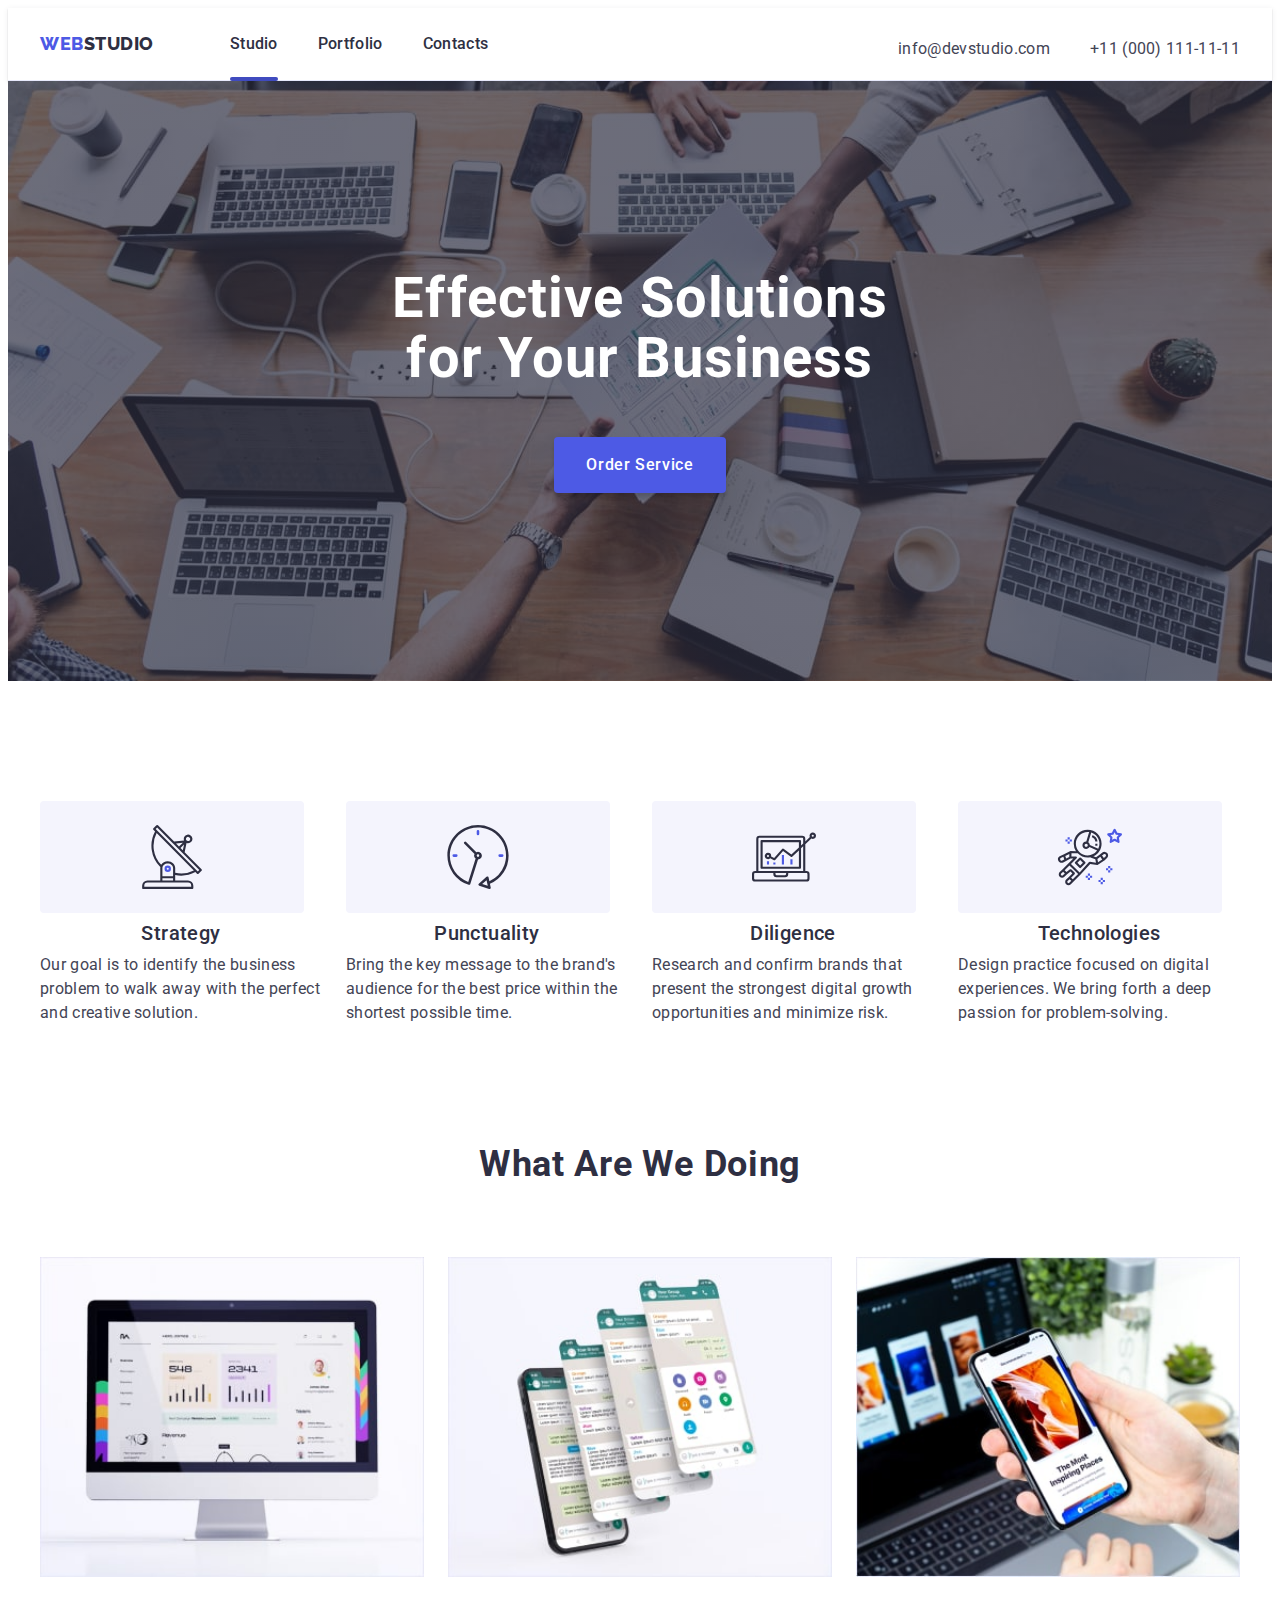
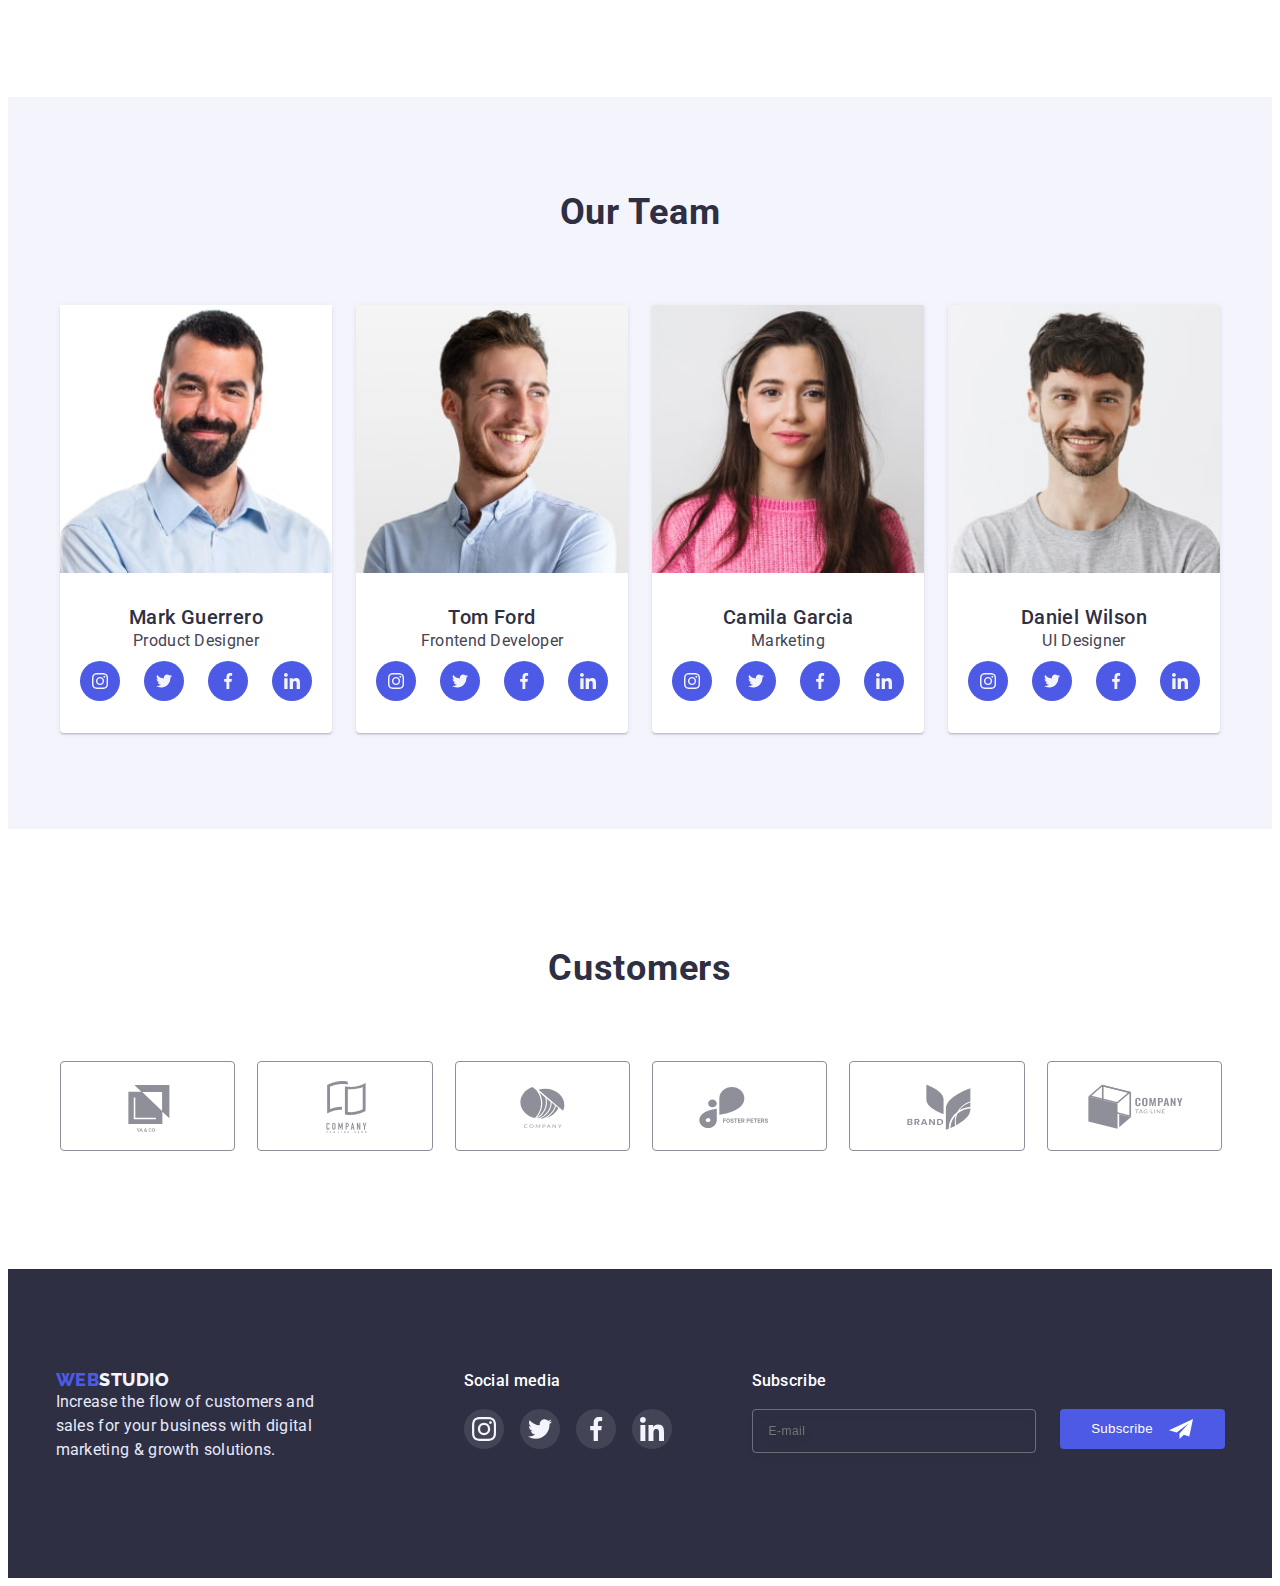
<file: index.html>
<!DOCTYPE html>
<html lang="en">
<head>
    <meta charset="UTF-8">
    <meta http-equiv="X-UA-Compatible" content="IE=edge">
    <meta name="viewport" content="width=device-width, initial-scale=1.0">
    <title>Webstudio</title>
    <link rel="preconnect" href="https://fonts.googleapis.com">
    <link rel="preconnect" href="https://fonts.gstatic.com" crossorigin>
    <link href="https://fonts.googleapis.com/css2?family=Raleway:wght@800&family=Roboto:wght@400;500;700;900&display=swap"
        rel="stylesheet">
        <link rel="stylesheet" href="https://cdnjs.cloudflare.com/ajax/libs/modern-normalize/1.1.0/modern-normalize.min.css"
            integrity="sha512-wpPYUAdjBVSE4KJnH1VR1HeZfpl1ub8YT/NKx4PuQ5NmX2tKuGu6U/JRp5y+Y8XG2tV+wKQpNHVUX03MfMFn9Q=="
            crossorigin="anonymous" referrerpolicy="no-referrer" />
        <link rel="stylesheet" href="./css/styles.css">
        <link rel="stylesheet" href="./css/mobile.css">
        <link rel="stylesheet" href="./css/tablet.css">
        <link rel="stylesheet" href="./css/desctop.css">
</head>
<body>
    <header class="header">
        <div class="container header-container">
        <nav class="header-navigation">
            <a href="index.html" class="header-logo link"><span class="accent">Web</span>Studio</a>
            <ul class="header-list list">
                <li class="header-item"><a href="index.html" class="header-link link current">Studio</a></li>
                <li class="header-item"><a href="portfolio.html" class="header-link link">Portfolio</a></li>
                <li class="header-item"><a href="" class="header-link link ">Contacts</a></li>
            </ul>
        </nav>
        <address>
            <ul class="header-address list">
                <li><a href="mailto:info@devstudio.com" class="header-mail link contact">info@devstudio.com</a></li>
                <li><a href="tel:+110001111111" class="header-tel link contact">+11 (000) 111-11-11</a></li>
            </ul>
        </address>
        <button class="header-menu-btn" type="button" data-menu-open>
            <svg class="header-menu-icon" width="32px" height="22px">
                <use href="./images/icons.svg#icon-hamburger">
                </use>
            </svg>
        </button>
        </div>
        <div class="mob-menu is-hidden" data-menu>
            <div class="container">
            <div>
            <button class="modal-close" type="button" data-menu-close>
                <svg class="modal-close-icon" width="8px" height="8px">
                    <use href="./images/icons.svg#icon-close-black-18dp-2-1-1">
                    </use>
                </svg>
            </button>
            <nav>
            <ul class="mob-menu-list list">
                <li class="mob-menu-item"><a href="index.html" class="mob-menu-link link">Studio</a></li>
                <li class="mob-menu-item"><a href="portfolio.html" class="mob-menu-link link">Portfolio</a></li>
                <li class="mob-menu-item"><a href="" class="mob-menu-link link ">Contacts</a></li>
            </ul>
            </nav>
            </div>
            <div>
            <address>
                <ul class="mob-menu-address list">
                    <li><a href="tel:+110001111111" class="mob-menu-tel link contact">+11 (000) 111-11-11</a></li>
                    <li><a href="mailto:info@devstudio.com" class="mob-menu-mail link contact">info@devstudio.com</a></li>
                </ul>
            </address>
            <ul class="mob-menu-social-list list">
                <li class="mob-menu-social-item"><a href="" class="mob-menu-social-link link">
                        <svg class="mob-menu-social-icon" width="24" height="24">
                            <use href="./images/icons.svg#icon-instagram-2"></use>
                        </svg>
                    </a></li>
                <li class="mob-menu-social-item"><a href="" class="mob-menu-social-link link">
                        <svg class="mob-menu-social-icon" width="24" height="24">
                            <use href="./images/icons.svg#icon-twitter-1"></use>
                        </svg>
                    </a></li>
                <li class="mob-menu-social-item"><a href="" class="mob-menu-social-link link">
                        <svg class="mob-menu-social-icon" width="24" height="24">
                            <use href="./images/icons.svg#icon-facebook-1"></use>
                        </svg>
                    </a></li>
                <li class="mob-menu-social-item"><a href="" class="mob-menu-social-link link">
                        <svg class="mob-menu-social-icon" width="24" height="24">
                            <use href="./images/icons.svg#icon-linkedin-1"></use>
                        </svg>
                    </a></li>
            </ul>
            </div>
            </div>
        </div>
    </header>
    <main>
        <section class="hero">
            <div class="container hero-container">
                <h1 class="hero-title">Effective Solutions
                    for Your Business</h1>
                    <button type="button" class="hero-btn" data-modal-open>Order Service</button>
            </div>
        </section>
        <section class="about section">
            <div class="container">
                <h2 class="about-title visually-hidden" >Strategy</h2>
                <ul class="about-list list">
                    <li class="about-item">
                        <div class="about-item-block">
                            <svg class="about-icon" widht="64px" height="64">
                                <use href="./images/icons.svg#icon-antenna"></use>
                            </svg>
                        </div>
                        <h3 class="about-subtitle">Strategy</h3>
                        <p class="about-text">Our goal is to identify the business
                            problem to walk away with the perfect and creative solution. </p>
                    </li>
                    <li class="about-item">
                        <div class="about-item-block">
                            <svg class="about-icon" widht="64px" height="64">
                                <use href="./images/icons.svg#icon-clock"></use>
                            </svg>
                        </div>
                        <h3 class="about-subtitle">Punctuality</h3>
                        <p class="about-text">Bring the key message to the brand's audience for the best price within the shortest possible time.</p>
                    </li>
                    <li class="about-item">
                        <div class="about-item-block">
                            <svg class="about-icon" widht="64px" height="64">
                                <use href="./images/icons.svg#icon-diagram"></use>
                            </svg>
                        </div>
                        <h3 class="about-subtitle">Diligence</h3>
                        <p class="about-text">Research and confirm brands that present the strongest digital growth opportunities and minimize risk.</p>
                    </li>
                    <li class="about-item">
                        <div class="about-item-block">
                            <svg class="about-icon" widht="64px" height="64">
                                <use href="./images/icons.svg#icon-astronaut"></use>
                            </svg>
                        </div>
                        <h3 class="about-subtitle">Technologies</h3>
                        <p class="about-text">Design practice focused on digital experiences. We bring forth a deep passion for problem-solving.</p>
                    </li>
                </ul>
            </div>
        </section>
        <section class="services section">
            <div class="container">
                <h2 class="services-title">What are we doing</h2>
                <ul class="services-list list">
                    <li class="services-item"><img 
                        srcset="./images/img1.jpg 1x,
                        ./images/img1-2x.jpg 2x"
                        src="./images/img1.jpg" alt="device" width="360" height="300"></li>
                    <li class="services-item"><img 
                        srcset="./images/img2.jpg 1x,
                        ./images/img2-2x.jpg 2x"
                        src="./images/img2.jpg" alt="device" width="360" height="300"></li>
                    <li class="services-item"><img 
                        srcset="./images/img3.jpg 1x,
                        ./images/img3-2x.jpg 2x"
                        src="./images/img3.jpg" alt="device" width="360" height="300"></li>
                </ul>
            </div>
        </section>
        <section class="team section">
            <div class="container container-mini">
                <h2 class="team-title">Our Team</h2>
                <ul class="team-list list">
                    <li class="team-item">
                        <img 
                        srcset="./images/img21.jpg 1x,
                        ./images/img21-2x.jpg 2x"
                        src="./images/img21.jpg" alt="people" width="264" height="260">
                        <div class="workers-content">
                            <h3 class="team-subtitle">Mark Guerrero</h3>
                            <p class="team-text">Product Designer</p>
                            <ul class="team-soc-list list">
                                <li class="team-soc-item">
                                <a href="" class="team-soc-link link">
                                <svg class="team-soc-icon" width="16" height="16">
                                    <use href="./images/icons.svg#icon-instagram-2"></use>
                                </svg>
                                </a>
                                </li>
                                <li class="team-soc-item">
                                    <a href="" class="team-soc-link link">
                                        <svg class="team-soc-icon" width="16" height="16">
                                            <use href="./images/icons.svg#icon-twitter-1"></use>
                                        </svg>
                                    </a>
                                </li>
                                <li class="team-soc-item">
                                    <a href="" class="team-soc-link link">
                                        <svg class="team-soc-icon" width="16" height="16">
                                            <use href="./images/icons.svg#icon-facebook-1"></use>
                                        </svg>
                                    </a></li>
                                <li class="team-soc-item">
                                    <a href="" class="team-soc-link link">
                                        <svg class="team-soc-icon" width="16" height="16">
                                            <use href="./images/icons.svg#icon-linkedin-1"></use>
                                        </svg>
                                    </a></li>
                            </ul>
                        </div>
                    </li>
                    <li class="team-item">
                        <img 
                        srcset="./images/img22.jpg 1x,
                        ./images/img22-2x.jpg 2x"
                        src="./images/img22.jpg" alt="people" width="264" height="260">
                       <div class="workers-content">
                            <h3 class="team-subtitle">Tom Ford</h3>
                            <p class="team-text">Frontend Developer</p>
                            <ul class="team-soc-list list">
                                <li class="team-soc-item">
                                    <a href="" class="team-soc-link link">
                                        <svg class="team-soc-icon" width="16" height="16">
                                            <use href="./images/icons.svg#icon-instagram-2"></use>
                                        </svg>
                                    </a>
                                </li>
                                <li class="team-soc-item">
                                    <a href="" class="team-soc-link link">
                                        <svg class="team-soc-icon" width="16" height="16">
                                            <use href="./images/icons.svg#icon-twitter-1"></use>
                                        </svg>
                                    </a>
                                </li>
                                <li class="team-soc-item">
                                    <a href="" class="team-soc-link link">
                                        <svg class="team-soc-icon" width="16" height="16">
                                            <use href="./images/icons.svg#icon-facebook-1"></use>
                                        </svg>
                                    </a>
                                </li>
                                <li class="team-soc-item">
                                    <a href="" class="team-soc-link link">
                                        <svg class="team-soc-icon" width="16" height="16">
                                            <use href="./images/icons.svg#icon-linkedin-1"></use>
                                        </svg>
                                    </a>
                                </li>
                            </ul>
                       </div>
                    </li>
                    <li class="team-item">
                        <img 
                        srcset="./images/img23.jpg 1x,
                        ./images/img23-2x.jpg 2x"
                        src="./images/img23.jpg" alt="people" width="264" height="260">
                    <div class="workers-content">
                        <h3 class="team-subtitle">Camila Garcia</h3>
                        <p class="team-text">Marketing</p>
                        <ul class="team-soc-list list">
                            <li class="team-soc-item">
                                <a href="" class="team-soc-link link">
                                    <svg class="team-soc-icon" width="16" height="16">
                                        <use href="./images/icons.svg#icon-instagram-2"></use>
                                    </svg>
                                </a>
                            </li>
                            <li class="team-soc-item">
                                <a href="" class="team-soc-link link">
                                    <svg class="team-soc-icon" width="16" height="16">
                                        <use href="./images/icons.svg#icon-twitter-1"></use>
                                    </svg>
                                </a>
                            </li>
                            <li class="team-soc-item">
                                <a href="" class="team-soc-link link">
                                    <svg class="team-soc-icon" width="16" height="16">
                                        <use href="./images/icons.svg#icon-facebook-1"></use>
                                    </svg>
                                </a>
                            </li>
                            <li class="team-soc-item">
                                <a href="" class="team-soc-link link">
                                    <svg class="team-soc-icon" width="16" height="16">
                                        <use href="./images/icons.svg#icon-linkedin-1"></use>
                                    </svg>
                                </a>
                            </li>
                        </ul>
                    </div>
                    </li>
                    <li class="team-item">
                        <img 
                        srcset="./images/img24.jpg 1x,
                        ./images/img24-2x.jpg 2x"
                        src="./images/img24.jpg" alt="people" width="264" height="260">
                    <div class="workers-content">
                        <h3 class="team-subtitle">Daniel Wilson</h3>
                        <p class="team-text">UI Designer</p>
                        <ul class="team-soc-list list">
                            <li class="team-soc-item">
                                <a href="" class="team-soc-link link">
                                    <svg class="team-soc-icon" width="16" height="16">
                                        <use href="./images/icons.svg#icon-instagram-2"></use>
                                    </svg>
                                </a>
                            </li>
                            <li class="team-soc-item">
                                <a href="" class="team-soc-link link">
                                    <svg class="team-soc-icon" width="16" height="16">
                                        <use href="./images/icons.svg#icon-twitter-1"></use>
                                    </svg>
                                </a>
                            </li>
                            <li class="team-soc-item">
                                <a href="" class="team-soc-link link">
                                    <svg class="team-soc-icon" width="16" height="16">
                                        <use href="./images/icons.svg#icon-facebook-1"></use>
                                    </svg>
                                </a>
                            </li>
                            <li class="team-soc-item">
                                <a href="" class="team-soc-link link">
                                    <svg class="team-soc-icon" width="16" height="16">
                                        <use href="./images/icons.svg#icon-linkedin-1"></use>
                                    </svg>
                                </a>
                            </li>
                        </ul>
                    </div>
                    </li>
                </ul>
            </div>
        </section>
        <section class="customers section">
            <div class="container customers-container-mini">
            <h2 class="customers-title">Customers</h2>
            <ul class="customers-list list">
                <li class="customers-item"><a href="" class="customers-link link">
                    <svg class="customers-icon" width="104px" height="56px">
                        <use href="./images/icons.svg#icon-Logo-first"></use>
                    </svg>
                </a></li>
                <li class="customers-item"><a href="" class="customers-link link">
                    <svg class="customers-icon" width="104px" height="56px">
                        <use href="./images/icons.svg#icon-Logo-second"></use>
                    </svg>
                </a></li>
                <li class="customers-item"><a href="" class="customers-link link">
                    <svg class="customers-icon" width="104px" height="56px">
                        <use href="./images/icons.svg#icon-Logo-third"></use>
                    </svg>
                </a></li>
                <li class="customers-item"><a href="" class="customers-link link">
                    <svg class="customers-icon" width="104px" height="56px">
                        <use href="./images/icons.svg#icon-Logo-forth"></use>
                    </svg>
                </a></li>
                <li class="customers-item"><a href="" class="customers-link link">
                    <svg class="customers-icon" width="104px" height="56px">
                        <use href="./images/icons.svg#icon-Logo-fifth"></use>
                    </svg>
                </a></li>
                <li class="customers-item"><a href="" class="customers-link link">
                    <svg class="customers-icon" width="104px" height="56px">
                        <use href="./images/icons.svg#icon-Logo-sixth"></use>
                    </svg>
                </a></li>
            </ul>
            </div>

        </section>
    </main>
    <footer class="footer">
        <div class="footer-container container">
            <div class="footer-tablet">
            <div class="footer-info">
            <a href="index.html" class="footer-logo link"><span class="accent">Web</span>Studio</a>
            <p class="footer-text text">Increase the flow of customers and sales for your business with digital marketing & growth
                solutions.</p>
            </div>
            <div class="footer-social">
         <p class="footer-text footer-social-text">Social media</p>
         <ul class="footer-social-list list">
            <li class="footer-social-item"><a href="" class="footer-social-link link">
                <svg class="footer-social-icon" width="24" height="24">
                    <use href="./images/icons.svg#icon-instagram-2"></use>
                </svg>
            </a></li>
            <li class="footer-social-item"><a href="" class="footer-social-link link">
                <svg class="footer-social-icon" width="24" height="24">
                    <use href="./images/icons.svg#icon-twitter-1"></use>
                </svg>
            </a></li>
            <li class="footer-social-item"><a href="" class="footer-social-link link">
                <svg class="footer-social-icon" width="24" height="24">
                    <use href="./images/icons.svg#icon-facebook-1"></use>
                </svg>
            </a></li>
            <li class="footer-social-item"><a href="" class="footer-social-link link">
                <svg class="footer-social-icon" width="24" height="24">
                    <use href="./images/icons.svg#icon-linkedin-1"></use>
                </svg>
            </a></li>
         </ul>
            </div>
            </div>
            <div class="footer-subscribe">
                <p class="footer-text footer-subsribe-text">Subscribe</p>
                <form class="subscribe-form">
                    <label for="subsribe-E-mail"></label>
                    <input type="text" class="subsribe-input" name="subsribe-E-mail" placeholder="E-mail">
                    <button type="submit" class="btn subscribe-btn">Subscribe
                        <svg class="subscribe-icon" width="24" height="24">
                            <use href="./images/icons.svg#icon-plane">
                            </use>
                        </svg>
                    </button>
                </form>
            </div>
        </div>
    </footer>
    <div class="backdrop is-hidden" data-modal>
        <div class="modal">
            <button class="modal-close" data-modal-close type="button">
                <svg class="modal-close-icon" width="8px" height="8px">
                    <use href="./images/icons.svg#icon-close-black-18dp-2-1-1">
                    </use>
                </svg>
            </button>
            <p class="modal-title">Leave your contacts and we will call you back</p>
            <form class="modal-form">
                    <div class="modal-field">
                        <label for="user-name" class="modal-input-text">Name</label>
                        <div class="input-wrap">
                            <input 
                            class="modal-input" 
                            name="user-name" 
                            id="user-name"
                            type="text" 
                            required
                            />
                            <svg class="modal-input-icon" width="18" height="18">
                                <use href="./images/icons.svg#icon-person-black-18dp-1-1">
                                </use>
                            </svg>
                        </div>
                    </div>
               
                <div class="modal-field">
                    <label for="user-phone" class="modal-input-text">Phone</label>
                    <div class="input-wrap">
                        <input type="tel" class="modal-input" name="user-phone" id="user-phone" required/>
                         <svg class="modal-input-icon" width="18" height="24">
                            <use href="./images/icons.svg#icon-phone-black-18dp-1-1"></use>
                         </svg>
                    </div>
                </div>
                <div class="modal-field">
                    <label for="user-email" class="modal-input-text">Email</label>
                        <div class="input-wrap">
                            <input type="email" class="modal-input" name="user-email" id="user-email" required/></label>
                            <svg class="modal-input-icon" width="18" height="24">
                                <use href="./images/icons.svg#icon-email-black-18dp-1-1"></use>
                            </svg>
                        </div>
                </div>
                <div class="modal-field">
                    <label for="user-comment" class="modal-input-text">Comment</label>
                    <textarea name="user-comment" id="user-comment" class="modal-comment" placeholder="Text input"></textarea>
                </div>
                <div class="modal-field">
                    <input class="modal-check visually-hidden" id="policy" type="checkbox" name="policy" value="true" required>
                    <label for="policy" class="check-text">
                        <span>
                          <svg class="check-icon" width="10" height="8">
                            <use href="./images/icons.svg#icon-Vector"></use>
                          </svg>  
                        </span>
                        I accept the terms and conditions of the&nbsp;<a href="" class="check-link link">Privacy Policy</a></label>
                </div>
                <button type="submit" class="modal-btn">Send</button>
            </form>
        </div>
    </div>
    <script src="./js/modal.js"></script>
    <script src="./js/menu.js"></script>
</body>
</html>
</file>
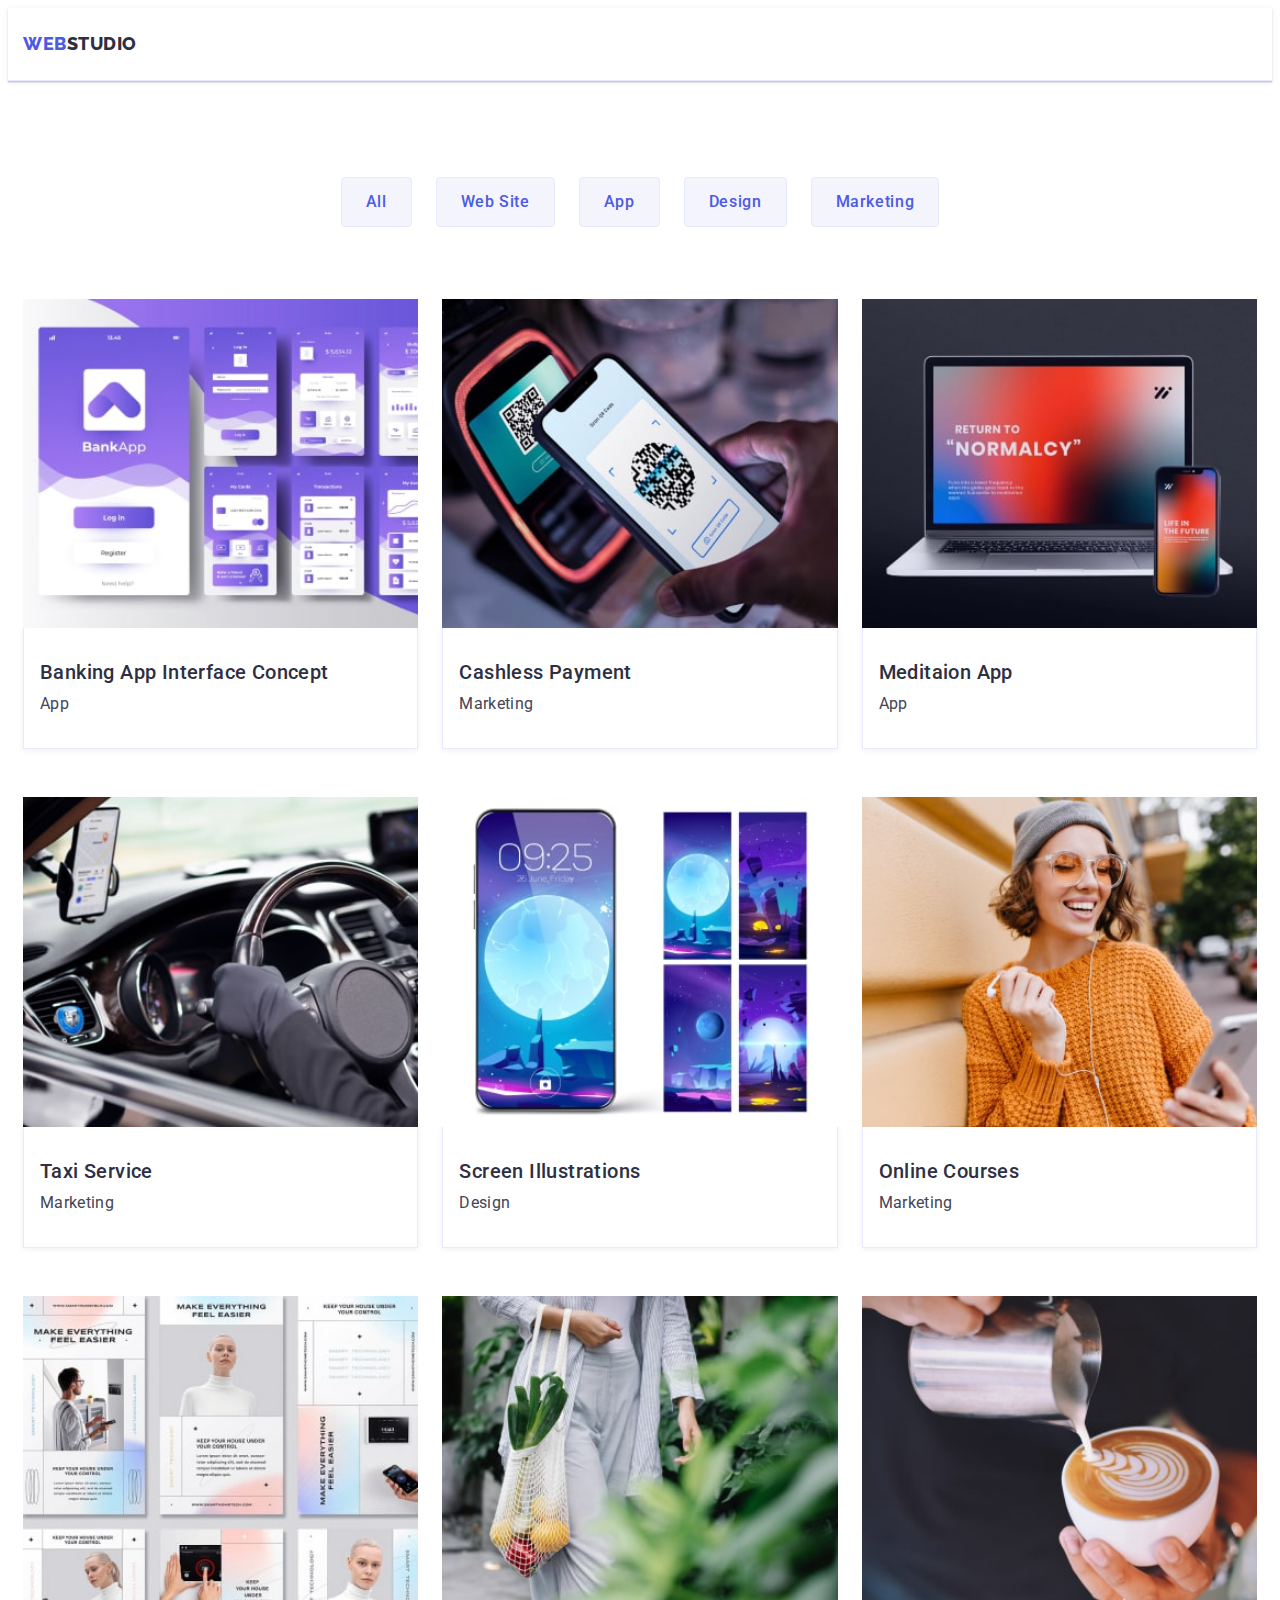
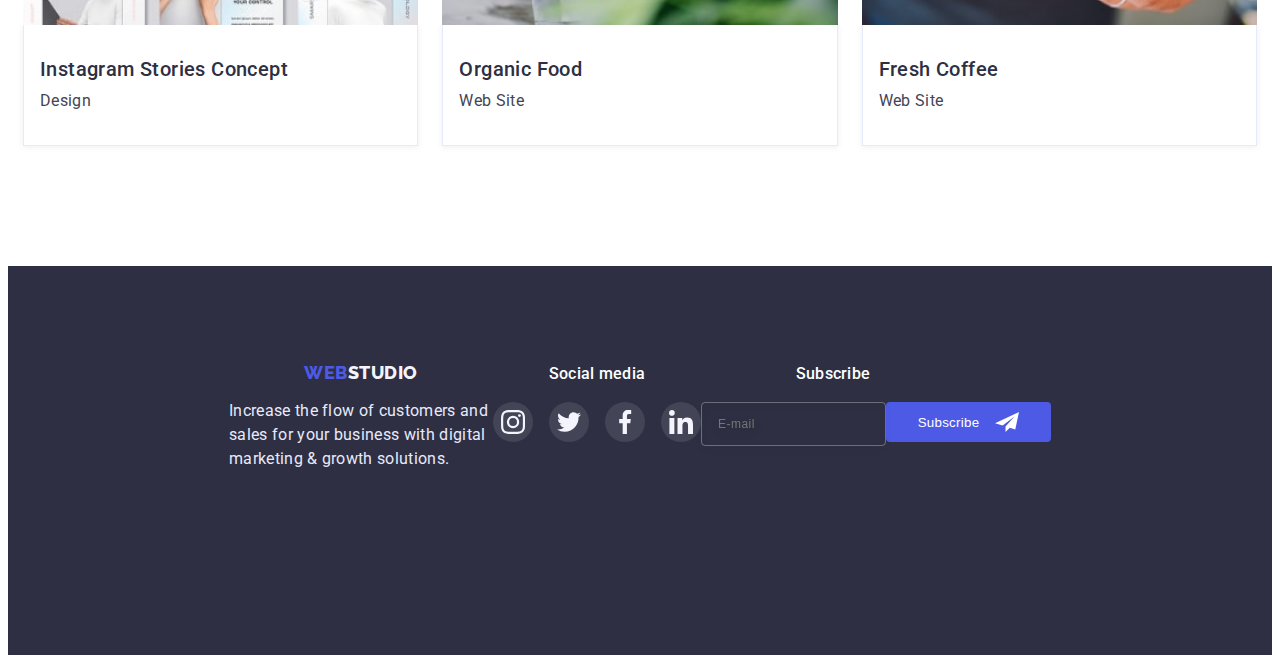
<file: portfolio.html>
<!DOCTYPE html>
<html lang="en">
<head>
    <meta charset="UTF-8">
    <meta http-equiv="X-UA-Compatible" content="IE=edge">
    <meta name="viewport" content="width=device-width, initial-scale=1.0">
    <title>Webstudio</title>
    <link rel="preconnect" href="https://fonts.googleapis.com">
    <link rel="preconnect" href="https://fonts.gstatic.com" crossorigin>
    <link href="https://fonts.googleapis.com/css2?family=Raleway:wght@800&family=Roboto:wght@400;500;700;900&display=swap"
        rel="stylesheet">
        <link rel="stylesheet" href="https://cdnjs.cloudflare.com/ajax/libs/modern-normalize/1.1.0/modern-normalize.min.css"
            integrity="sha512-wpPYUAdjBVSE4KJnH1VR1HeZfpl1ub8YT/NKx4PuQ5NmX2tKuGu6U/JRp5y+Y8XG2tV+wKQpNHVUX03MfMFn9Q=="
            crossorigin="anonymous" referrerpolicy="no-referrer" />
    <link rel="stylesheet" href="./css/styles.css">
</head>
<body>
    <header class="header">
        <div class="container header-container">
        <nav class="header-navigation">
            <a href="index.html" class="header-logo link"><span class="accent">Web</span>Studio</a>
            <ul class="header-list list">
                <li class="header-item"><a href="index.html" class="header-link link">Studio</a></li>
                <li class="header-item"><a href="portfolio.html" class="header-link link current">Portfolio</a></li>
                <li class="header-item"><a href="" class="header-link link">Contacts</a></li>
            </ul>
        </nav>
        <address>
            <ul class="header-address list">
                <li><a href="mailto:info@devstudio.com" class="header-mail link contact">info@devstudio.com</a></li>
                <li><a href="tel:+110001111111" class="header-tel link contact">+11 (000) 111-11-11</a></li>
            </ul>
        </address>
        </div>
    </header>

    <main>
        <section class="buttons section">
            <div class="container">
                <h1 class="buttons-title visually-hidden">sections</h1>
                <ul class="buttons-list list">
                    <li><button type="button" class="buttons-button">All</button></li>
                    <li><button type="button" class="buttons-button">Web Site</button></li>
                    <li><button type="button" class="buttons-button">App</button></li>
                    <li><button type="button" class="buttons-button">Design</button></li>
                    <li><button type="button" class="buttons-button">Marketing</button></li>
                </ul>
                <ul class="examples-list list">
                    <li class="examples-item">
                         <a href="" class="examples-item-link">
                            <div class="examples-top-wrap">
                                <img src="./images/img30.jpg" alt="Banking App Interface Concept" width="360" height="300">
                                <p class="examples-top-text">
                                    14 Stylish and User-Friendly App Design Concepts · Task Manager App · Calorie Tracker App · Exotic Fruit Ecommerce
                                    App ·
                                    Cloud Storage App
                                </p>
                            </div>
                            <div class="examples-content">
                                <h3 class="examples-item-subtitle">Banking App Interface Concept</h3>
                                <p class="examples-item-text">App</p>
                            </div>
                        </a>
                    </li>
                    <li class="examples-item">
                        <a href="" class="examples-item-link">
                            <div class="examples-top-wrap">
                            <img src="./images/img31.jpg" alt="Cashless Payment" width="360" height="300">
                            <p class="examples-top-text">
                                14 Stylish and User-Friendly App Design Concepts · Task Manager App · Calorie Tracker App · Exotic Fruit Ecommerce
                                App ·
                                Cloud Storage App
                            </p>
                        </div>
                            <div class="examples-content">
                                <h3 class="examples-item-subtitle">Cashless Payment</h3>
                                <p class="examples-item-text">Marketing</p>
                            </div>
                         </a>
                    </li>
                    <li class="examples-item">
                        <a href="" class="examples-item-link">
                            <div class="examples-top-wrap">
                            <img src="./images/img32.jpg" alt="Meditaion App" width="360" height="300">
                            <p class="examples-top-text">
                                    14 Stylish and User-Friendly App Design Concepts · Task Manager App · Calorie Tracker App · Exotic Fruit Ecommerce
                                    App ·
                                    Cloud Storage App
                            </p>
                        </div>
                            <div class="examples-content">
                                <h3 class="examples-item-subtitle">Meditaion App</h3>
                                <p class="examples-item-text">App</p>
                            </div>
                        </a>
                    </li>
                    <li class="examples-item">
                        <a href="" class="examples-item-link">
                            <div class="examples-top-wrap">
                            <img src="./images/img33.jpg" alt="Taxi Service" width="360" height="300">
                            <p class="examples-top-text">
                                14 Stylish and User-Friendly App Design Concepts · Task Manager App · Calorie Tracker App · Exotic Fruit Ecommerce
                                App ·
                                Cloud Storage App
                            </p>
                            </div>
                            <div class="examples-content">
                                <h3 class="examples-item-subtitle">Taxi Service</h3>
                                <p class="examples-item-text">Marketing</p>
                            </div>
                        </a>
                    </li>
                    <li class="examples-item">
                        <a href="" class="examples-item-link">
                            <div class="examples-top-wrap">
                            <img src="./images/img34.jpg" alt="Screen Illustrations" width="360" height="300">
                            <p class="examples-top-text">
                                14 Stylish and User-Friendly App Design Concepts · Task Manager App · Calorie Tracker App · Exotic Fruit Ecommerce
                                App ·
                                Cloud Storage App
                            </p>
                            </div>
                            <div class="examples-content">
                                <h3 class="examples-item-subtitle">Screen Illustrations</h3>
                                <p class="examples-item-text">Design</p>
                            </div>
                        </a>
                    </li>
                    <li class="examples-item">
                        <a href="" class="examples-item-link">
                            <div class="examples-top-wrap">
                            <img src="./images/img35.jpg" alt="Online Courses" width="360" height="300">
                            <p class="examples-top-text">
                                14 Stylish and User-Friendly App Design Concepts · Task Manager App · Calorie Tracker App · Exotic Fruit Ecommerce
                                App ·
                                Cloud Storage App
                            </p>
                            </div>
                            <div class="examples-content">
                                <h3 class="examples-item-subtitle">Online Courses</h3>
                                <p class="examples-item-text">Marketing</p>
                            </div>
                        </a>
                    </li>
                    <li class="examples-item">
                        <a href="" class="examples-item-link">
                            <div class="examples-top-wrap">
                            <img src="./images/img36.jpg" alt="Instagram Stories Concept" width="360" height="300">
                            <p class="examples-top-text">
                                14 Stylish and User-Friendly App Design Concepts · Task Manager App · Calorie Tracker App · Exotic Fruit Ecommerce
                                App ·
                                Cloud Storage App
                            </p>
                            </div>
                            <div class="examples-content">
                                <h3 class="examples-item-subtitle">Instagram Stories Concept</h3>
                                <p class="examples-item-text">Design</p>
                            </div>
                        </a>
                    </li>
                    <li class="examples-item">
                        <a href="" class="examples-item-link">
                        <div class="examples-top-wrap">
                            <img src="./images/img37.jpg" alt="Organic Food" width="360" height="300">
                            <p class="examples-top-text">
                                14 Stylish and User-Friendly App Design Concepts · Task Manager App · Calorie Tracker App · Exotic Fruit Ecommerce
                                App ·
                                Cloud Storage App
                            </p>
                            </div>
                            <div class="examples-content">
                                <h3 class="examples-item-subtitle">Organic Food</h3>
                                <p class="examples-item-text">Web Site</p>
                            </div>
                        </a>
                    </li>
                    <li class="examples-item">
                        <a href="" class="examples-item-link">
                            <div class="examples-top-wrap">
                            <img src="./images/img38.jpg" alt="Fresh Coffee" width="360" height="300">
                            <p class="examples-top-text">
                                14 Stylish and User-Friendly App Design Concepts · Task Manager App · Calorie Tracker App · Exotic Fruit Ecommerce
                                App ·
                                Cloud Storage App
                            </p>
                            </div>
                            <div class="examples-content">
                                <h3 class="examples-item-subtitle">Fresh Coffee</h3>
                                <p class="examples-item-text">Web Site</p>
                            </div>
                        </a>
                    </li>
                </ul>
            </div>
        </section>
    </main>
    <footer class="footer">
        <div class="footer-container container">
            <div class="footer-info">
                <a href="index.html" class="footer-logo link"><span class="accent">Web</span>Studio</a>
                <p class="footer-text text">Increase the flow of customers and sales for your business with digital
                    marketing & growth
                    solutions.</p>
            </div>
            <div class="footer-social">
                <p class="footer-text footer-social-text">Social media</p>
                <ul class="footer-social-list list">
                    <li class="footer-social-item"><a href="" class="footer-social-link link">
                            <svg class="footer-social-icon" width="24" height="24">
                                <use href="./images/icons.svg#icon-instagram-2"></use>
                            </svg>
                        </a></li>
                    <li class="footer-social-item"><a href="" class="footer-social-link link">
                            <svg class="footer-social-icon" width="24" height="24">
                                <use href="./images/icons.svg#icon-twitter-1"></use>
                            </svg>
                        </a></li>
                    <li class="footer-social-item"><a href="" class="footer-social-link link">
                            <svg class="footer-social-icon" width="24" height="24">
                                <use href="./images/icons.svg#icon-facebook-1"></use>
                            </svg>
                        </a></li>
                    <li class="footer-social-item"><a href="" class="footer-social-link link">
                            <svg class="footer-social-icon" width="24" height="24">
                                <use href="./images/icons.svg#icon-linkedin-1"></use>
                            </svg>
                        </a></li>
            </div>
            <div>
                <p class="footer-text footer-subsribe-text">Subscribe</p>
                <form class="subscribe-form">
                    <label for="subsribe-E-mail"></label>
                    <input type="text" class="subsribe-input" name="subsribe-E-mail" placeholder="E-mail">
                    <button type="submit" class="btn subscribe-btn">Subscribe
                        <svg class="subscribe-icon" width="24" height="24">
                            <use href="./images/icons.svg#icon-plane">
                            </use>
                        </svg>
                    </button>
                </form>
            </div>
        </div>
    </footer>
</body>
</html>
</file>
<file: css/styles.css>
:root {
  --second-title-colour: #2E2F42;
  --second-title-font-weight: 700;
  --subtitle-colour: #2E2F42;
  --subtitle-font-weight: 500;
  --main-text-colour: #434455;
  --main-text-font-weight: 400;
  --nav-colour: #2E2F42;
  --contact-colour: #434455;
  --main-colour-button: #4D5AE5;
  --gra: linear-gradient(rgba(46, 47, 66, 0.7), rgba(46, 47, 66, 0.7));
}
body {
    font-family: 'Roboto', sans-serif;
    font-size: 16px;
    font-weight: 400;
    letter-spacing: 0.02em;
    color: #2E2F42;
    background-color: #FFFFFF;
}

h1,
h2,
h3,
h4,
h5,
h6,
p {margin: 0;}

ul {margin: 0;
padding-left: 0;}

img {
    display: block;
    max-width: 100%;
    height: auto;
    width: 100%;
}

.section {
    padding: 120px 0;
}
.list {
    list-style: none;
}
.header-mail {
    font-style: normal;
}
.header-tel {
    font-style: normal;
}
.link {
    text-decoration: none;
}
.no-scroll {
    overflow: hidden;
}
.accent {
    color: #4D5AE5;
}
.container {
    padding-left: 15px;
    padding-right: 15px;
    margin-left: auto;
    margin-right: auto;
}
.visually-hidden {
    position: absolute;
    width: 1px;
    height: 1px;
    margin: -1px;
    border: 0;
    padding: 0;

    white-space: nowrap;
    clip-path: inset(100%);
    clip: rect(0 0 0 0);
    overflow: hidden;
}
/*------------HEADER-----------*/
.header {
    background: #FFFFFF;
    border-bottom: 1px solid #E7E9FC;
    box-shadow: 0px 2px 1px rgba(46, 47, 66, 0.08), 0px 1px 1px rgba(46, 47, 66, 0.16), 0px 1px 6px rgba(46, 47, 66, 0.08);
}
.header-container {
    display: flex;
    align-items: center;
}
.header-navigation {
    display: flex;
    align-items: center;
    margin-right: auto;
}
.header-logo {
        font-family: 'Raleway';
        font-weight: 800;
        font-size: 18px;
        line-height: 1.33;
        display: flex;
        align-items: center;
        letter-spacing: 0.03em;
        text-transform: uppercase;
        color: #2E2F42;
        margin-right: 76px;
        padding: 24px 0;
        display: block;
}
.header-list {
    display: none;
    gap: 40px;
}
.header-item {
}
.current {
position: relative;
}
.current::after{
content: '';
position: absolute;
left: 0px;
bottom: -1px;
width: 100%;
height: 4px;
background: #404BBF;
border-radius: 2px;
}
.header-link {
font-weight: 500;
font-size: 16px;
line-height: 1.5;
letter-spacing: 0.02em;
color: var(--nav-colour);
padding: 24px 0;
display: block;
transition: 250ms cubic-bezier(0.4, 0, 0.2, 1);
}
.header-link:hover, .header-link:focus {
    color: #4D5AE5;
}
.header-address {
    display: none;
    gap: 40px;
}
.header-mail {
        font-weight: 400;
        font-size: 16px;
        line-height: 1.5;
        letter-spacing: 0.02em;
        color: var(--contact-colour);
        display: block;
        transition: 250ms cubic-bezier(0.4, 0, 0.2, 1);
}
.header-mail:hover, .header-mail:focus {
    color: #4D5AE5;
}
.header-tel {
        font-weight: 400;
        font-size: 16px;
        line-height: 1.5;
        letter-spacing: 0.02em;
        color: var(--contact-colour);
        display: block;
        transition: 250ms cubic-bezier(0.4, 0, 0.2, 1);
}
.header-tel:hover, .header-tel:focus {
    color: #4D5AE5;
}
.header-menu-btn {
    width: 32px;
    height: 22px;
    background: none;
    display: flex;
    border: none;
    margin-left: auto;
    align-items: center;
    justify-content: center;
    color: #000000;
}
.header-menu-icon {
    fill: currentColor;
}

.mob-menu {
    position: fixed;
    top: 0;
    z-index: 1;
    width: 100%;
    height: 100vh;
    background-color: #FFFFFF;
    padding-top: 40px;
    padding-bottom: 40px;
}
.mob-menu > .container {
    height: 100%;
    display: flex;
    flex-direction: column;
    justify-content: space-between;
    overflow-y: auto;
}
.modal-close {}

.modal-close-icon {}

.mob-menu-list {
    margin-bottom: 284px;
}

.mob-menu-item:not(:last-child) {
    margin-bottom: 40px;
}

.mob-menu-link {
    font-weight: 700;
    font-size: 36px;
    line-height: 1.11;
    letter-spacing: 0.02em;
    text-transform: capitalize;
    color: #2E2F42;
}


.mob-menu-address:{
    display: none;
    }
    

.mob-menu-tel {
    font-weight: 500;
        font-size: 20px;
        line-height: 1.2;
    letter-spacing: 0.02em;
    margin-bottom: 40px;
    display: block;
    color: #434455;
    text-transform: capitalize;
}

.mob-menu-mail {
    font-weight: 500;
        font-size: 20px;
        line-height: 1.2;
        letter-spacing: 0.02em;
        display: block;
        color: #434455;
}

.contact {}

.mob-menu-social-list {
    display: flex;
        gap: 36px;
        margin-top: 48px;
}

.mob-menu-social-item {
    width: 40px;
        height: 40px;
}

.mob-menu-social-link {
    width: 100%;
        height: 100%;
        background-color: #4D5AE5;
        align-items: center;
        display: flex;
        justify-content: center;
        border-radius: 50%;
        transition: 250ms cubic-bezier(0.4, 0, 0.2, 1);
}

.mob-menu-social-icon {
    color: #F4F4FD;
}

/*------------HERO-----------*/
.hero {
    background-image: var(--gra), url(../images/hero-bg-mobile.jpg);
    padding-top: 112px;
    padding-bottom: 112px;
    background-color: #2E2F42;
    background-repeat: no-repeat;
    background-position: center;
    background-size: cover;
    text-align: center;
    max-width: 1440px;
    margin: 0 auto;
}
@media (min-device-pixel-ratio: 2),
(min-resolution: 192dpi),
(min-resolution: 2dppx) {
    .hero {
    background-image: var(--gra), url(../images/hero-bg-mobile-2x.jpg);
    }
}
.hero-container {
    max-width: 100%;
}
.hero-title {
font-weight: 700;
font-size: 36px;
line-height: 1.11;
text-align: center;
letter-spacing: 0.02em;
color: #FFFFFF;
max-width: 320px;
margin: 0 auto;
margin-bottom: 72px;
}
.hero-btn {
        font-family: inherit;
        font-weight: 500;
        font-size: 16px;
        line-height: 1.5;
        display: flex;
        flex-direction: row;
        align-items: center;
        letter-spacing: 0.04em;
        color: #FFFFFF;
        background: #4D5AE5;
        box-shadow: 0px 4px 4px rgba(0, 0, 0, 0.15);
        border: none;
        border-radius: 4px;
        cursor: pointer;
        padding: 16px 32px;
        min-width: 169px;
        height: 56px;
        margin-left: auto;
        margin-right: auto;
        transition: 250ms cubic-bezier(0.4, 0, 0.2, 1);
}
.hero-btn:hover, .hero-btn:focus {
    background: #404BBF;
}
/*------------ABOUT-----------*/
.about {
    padding-top: 96px;
    padding-bottom: 96px;
}

.about-title {
} 
.about-list {
    display: flex;
    flex-wrap: wrap;
    gap: 72px;
}
.about-item-block {
        display: none;
        width: 264px;
        height: 112px;
        background: #F4F4FD;
        border-radius: 4px;
        align-items: center;
        justify-content: center;
        margin-bottom: 8px;
}

.about-icon {

}

.about-item {
max-width: 396px;
}

.about-subtitle {
        font-weight: 700;
        font-size: 36px;
        line-height: 1.11;
        letter-spacing: 0.02em;
        text-align: center;
        text-transform: capitalize;
        color: var(--subtitle-colour);
        margin-bottom: 8px;
        
}
.about-text {
        font-weight: 500;
        font-size: 16px;
        line-height: 1.5;
        letter-spacing: 0.02em;
        color: var(--main-text-colour);
}

/*------------SERVICES-----------*/
.services {
    padding-top: 0;
    display: none;
}

.services-title {
        font-weight: var(--second-title-font-weight);
        font-size: 36px;
        line-height: 1.11;
        text-align: center;
        letter-spacing: 0.02em;
        text-transform: capitalize;
        color: var(--second-title-colour);
        margin-bottom: 72px;
}

.services-list {
    display: flex;
    gap: 24px;
}
.services-item {
    width: calc((100% - 46px) / 3);
}

/*------------TEAM-----------*/
.team {
    background-color: #F4F4FD;
    padding-top: 96px;
    padding-bottom: 96px;
}
.team-title {
        font-weight: var(--second-title-font-weight);
        font-size: 36px;
        line-height: 1.11;
        text-align: center;
        letter-spacing: 0.02em;
        text-transform: capitalize;
        color: var(--second-title-colour);
        margin-bottom: 72px;
}
.container.container-mini {
    max-width: 296px;
}
.team-list {
    display: flex;
    flex-wrap: wrap;
    gap: 72px;
}

.team-item {
    /* width: calc((100% - 72px) / 4); */
    width: 100%;
    background: #FFFFFF;
    box-shadow: 0px 1px 6px rgba(46, 47, 66, 0.08), 0px 1px 1px rgba(46, 47, 66, 0.16), 0px 2px 1px rgba(46, 47, 66, 0.08);
    border-radius: 0px 0px 4px 4px;
}
.workers-content {
    padding: 32px 16px;
}
.team-subtitle {
        font-weight: var(--subtitle-font-weight);
        font-size: 20px;
        line-height: 1.2;
        letter-spacing: 0.02em;
        color: var(--subtitle-colour);
        text-align: center;
}

.team-text {
        font-weight: var(--main-text-font-weight);
        font-size: 16px;
        line-height: 1.5;
        letter-spacing: 0.02em;
        color: var(--main-text-colour);
        text-align: center;
        margin-bottom: 8px;
}
.team-soc-list {
    display: flex;
    justify-content: center;
    gap: 24px;
}

.team-soc-item {
    width: 40px;
    height: 40px;
}

.team-soc-link {
    width: 100%;
    height: 100%;
    background-color: #4D5AE5;
    display: flex;
    align-items: center;
    justify-content: center;
    border-radius: 50%;
    transition: 250ms cubic-bezier(0.4, 0, 0.2, 1);
}
.team-soc-icon {
    fill: #FFFFFF;
}
.team-soc-link:is(:hover, :focus) {
background-color: #404BBF;
}

/*-------------CUSTOMERS----------*/
.customers {
    padding-top: 96px;
    padding-bottom: 96px;
}

.section {}

.customers-title {
        font-weight: 700;
        font-size: 36px;
        line-height: 1.11;
        text-align: center;
        letter-spacing: 0.02em;
        text-transform: capitalize;
        color: #2E2F42;
        margin-bottom: 72px;
}

.customers-list {
    display: flex;
    flex-wrap: wrap;
    column-gap: 16px;
    row-gap: 72px;
}

.customers-item {
/* width: calc((100% - 120px) / 6); */
width: calc((100% - 16px) / 2);
width: 100%;
height: 88px;
}

.customers-link {
    width: 100%;
    height: 100%;
    border: 1px solid #8E8F99;
    border-radius: 4px;
    display: flex;
    align-items: center;
    justify-content: center;
    color: #8E8F99;
    transition: 250ms cubic-bezier(0.4, 0, 0.2, 1);
}

.customers-icon {
    fill: currentColor;
}
.customers-link:is(:hover, :focus) {
    border-color: #404BBF;
    color: #404BBF;
}

/*------------FOOTER-----------*/
.footer {
    background: #2E2F42;
    padding: 96px 0;
    display: flex;
    flex-wrap: wrap;
    justify-content: center;
}
.footer-container {
    display: flex;
    flex-wrap: wrap;
    justify-content: center;
}
.footer-info {
    justify-content: center;
    margin-bottom: 72px;
}
.footer-logo {
        font-family: 'Raleway';
        font-weight: 800;
        font-size: 18px;
        line-height: 1.17;
        display: flex;
        align-items: center;
        letter-spacing: 0.03em;
        text-transform: uppercase;
        color: #F4F4FD;
        margin-bottom: 16px;
        justify-content: center;
}
.footer-text {
        line-height: 1.5;
        color: #E7E9FC;
        max-width: 264px;
        padding-bottom: 16px;
}
.footer-social {
    justify-content: center;
    margin-bottom: 72px;
}

.footer-social-text {
        font-weight: 500;
        color: #FFFFFF;
        justify-content: center;
        text-align: center;
}

.footer-social-list {
    display: flex;
    justify-content: center;
    gap: 16px;
}

.footer-social-item {
    width: 40px;
    height: 40px;
}

.footer-social-link {
    width: 100%;
    height: 100%;
    background-color:rgba(255, 255, 255, 0.1);
    align-items: center;
    display: flex;
    justify-content: center;
    border-radius: 50%;
    transition: 250ms cubic-bezier(0.4, 0, 0.2, 1);
}

.footer-social-icon {
    color: #F4F4FD;
}
.footer-social-link:is(:hover, :focus) {
    background-color: #31D0AA;
}
/*-----------------------portfolio--------------------------*/
/*------------BUTTONS-----------*/
.buttons {
    padding-top: 96px;
}

.buttons-title {
}
.buttons-list {
    justify-content: center;
    gap: 24px;
    display: flex;
    align-items: flex-start;
    margin-bottom: 72px;
}
.buttons-button {
            font-family: inherit;
            font-weight: 500;
            font-size: 16px;
            line-height: 1.5;
            display: flex;
            align-items: center;
            text-align: center;
            letter-spacing: 0.04em;
            color: var(--main-colour-button);
            background: #F4F4FD;
            border: 1px solid #E7E9FC;
            border-radius: 4px;
            cursor: pointer;
            padding: 12px 24px;
            transition: 250ms cubic-bezier(0.4, 0, 0.2, 1);
}
.buttons-button:hover, .buttons-button:focus {
    color: #FFFFFF;
    background-color: #404BBF;
    box-shadow: 0px 3px 1px rgba(0, 0, 0, 0.1), 0px 2px 1px rgba(0, 0, 0, 0.08), 0px 2px 2px rgba(0, 0, 0, 0.12);
    border: 1px solid #404BBF;
}

.examples-list {
    display: flex;
    flex-wrap: wrap;
    column-gap: 24px;
    row-gap: 48px;
}

.examples-item {
    width: calc((100% - 48px) / 3);
    background: #FFFFFF;
}
.examples-item-link {
    text-decoration: none;
    display: block;
    transition: 250ms cubic-bezier(0.4, 0, 0.2, 1);
}
.examples-item-link:hover .examples-top-text {
transform: translateY(0%);
}
.examples-top-wrap {
    position: relative;
    overflow: hidden;
}
.examples-top-text {
    position: absolute;
    top: 0;
    font-weight: 400;
    font-size: 16px;
    line-height: 1.5;
    letter-spacing: 0.02em;
    color: #F4F4FD;
    background-color: #4D5AE5;
    padding: 40px 32px 164px 32px;
    height: 100%;
    transform: translateY(100%);
    transition: 250ms cubic-bezier(0.4, 0, 0.2, 1);
}
.examples-item-link:hover {
    box-shadow: 0px 1px 6px rgba(46, 47, 66, 0.08), 0px 1px 1px rgba(46, 47, 66, 0.16), 0px 2px 1px rgba(46, 47, 66, 0.08);
}
.examples-content {
    padding-top: 32px;
    padding-bottom: 32px;
    border: 1px solid #E7E9FC;
    border-top: none;
    box-shadow: 0px 1px 6px rgba(46, 47, 66, 0.08);
}
.examples-item-subtitle {
        font-weight: var(--subtitle-font-weight);
        font-size: 20px;
        line-height: 1.2;
        letter-spacing: 0.02em;
        color: var(--subtitle-colour);
        padding-left: 16px;
        margin-bottom: 8px;
}
.examples-item-text {
        font-weight: var(--main-text-font-weight);
        font-size: 16px;
        line-height: 1.5;
        letter-spacing: 0.02em;
        color: var(--main-text-colour);
        padding-left: 16px;
}

.backdrop {
    position: fixed;
    top: 0%;
    width: 100%;
    height: 100%;
    background: rgba(46, 47, 66, 0.4);
    transition: 250ms cubic-bezier(0.4, 0, 0.2, 1);
}
.is-hidden {
    opacity: 0;
    visibility: hidden;
    pointer-events: none;
}
.modal {
    position: absolute;
    top: 50%;
    left: 50%;
    transform: translate(-50%, -50%) scale(1);
    width: 408px;
    min-height: 576px;
    background: #FCFCFC;
    box-shadow: 0px 1px 1px rgba(0, 0, 0, 0.14), 0px 1px 3px rgba(0, 0, 0, 0.12), 0px 2px 1px rgba(0, 0, 0, 0.2);
    border-radius: 4px;
    padding: 24px;
   transition: transform 200ms linear;
}
.backdrop.is-hidden .modal {
    transform: translate(-50%, -50%) scale(0);
}
.modal-close {
width: 24px;
height: 24px;
background: #E7E9FC;
border: 1px solid rgba(0, 0, 0, 0.1);
border-radius: 50%;
display: block;
margin-left: auto;
display: flex;
align-items: center;
justify-content: center;
cursor: pointer;
margin-bottom: 24px;
}
.modal-close:is(:hover, :focus) {
    color: #FFFFFF;
    background-color: #404BBF;
    box-shadow: 0px 3px 1px rgba(0, 0, 0, 0.1), 0px 2px 1px rgba(0, 0, 0, 0.08), 0px 2px 2px rgba(0, 0, 0, 0.12);
    border: 1px solid #404BBF;
}
.modal-close-icon {
    fill: currentColor;
}
.modal-title {
    font-weight: 500;
    font-size: 16px;
    line-height: 1.5;
    text-align: center;
    letter-spacing: 0.02em;
    color: #2E2F42;
    margin-bottom: 16px;
}
.modal-field {
    margin-bottom: 8px;
}
.input-wrap {
position: relative;
}
.modal-input-text {
font-weight: 400;
    font-size: 12px;
    line-height: 1.33;
    letter-spacing: 0.04em;
    color: #8E8F99;
    margin-bottom: 4px;
    display: block;
}

.modal-input {
    width: 100%;
    height: 40px;
    border: 1px solid rgba(33, 33, 33, 0.2);
    border-radius: 4px;
    padding-left: 38px;
}
.modal-input:focus .modal-comment:focus {
    border-color: #4D5AE5;
}
.modal-input:focus + .modal-input-icon {
    fill: #4D5AE5;
}
.modal-input-icon {
    position: absolute;
    left: 16px;
    top: 50%;
    transform: translateY(-50%);
}
.modal-input::placeholder .modal-comment::placeholder {
    font-weight: 400;
    font-size: 12px;
    line-height: 1.33;
    letter-spacing: 0.04em;
    color: rgba(117, 117, 117, 0.5);
}
.modal-comment {
    padding-left: 16px;
    padding-top: 8px;
    width: 100%;
    height: 120px;
    border: 1px solid rgba(33, 33, 33, 0.2);
    border-radius: 4px;
    resize: none;
}
.modal-btn {
        font-weight: 500;
        font-size: 16px;
        line-height: 1.5;
        display: flex;
        flex-direction: column;
        align-items: center;
        text-align: center;
        letter-spacing: 0.04em;
        color: #FFFFFF;
        background: #4D5AE5;
        box-shadow: 0px 4px 4px rgba(0, 0, 0, 0.15);
        border: none;
        border-radius: 4px;
        cursor: pointer;
        padding: 16px 32px;
        min-width: 169px;
        height: 56px;
        margin-left: auto;
        margin-right: auto;
        transition: 250ms cubic-bezier(0.4, 0, 0.2, 1);
}
.modal-btn:hover, .modal-btn:focus {
    background: #404BBF;}
.check-text {
        font-weight: 400;
        font-size: 12px;
        line-height: 1.33;
        letter-spacing: 0.04em;
        color: #757575;
        display: flex;
    }
.check-text span {
            display: flex;
            align-items: center;
            justify-content: center;
            width: 16px;
            height: 16px;
            border: 1.25px solid #2E2F42;
            border-radius: 2px;
            margin-right: 8px;
            fill: transparent;
            transition: 250ms cubic-bezier(0.4, 0, 0.2, 1);
        }
.modal-check:checked + .check-text span {
background-color: #404BBF;
border: none;
fill: #F4F4FD;
}
/* .check-text::before {
    content: "";
    width: 16px;
    height: 16px;
    border: 1.25px solid #2E2F42;
    border-radius: 2px;
    margin-right: 8px;
    }
    .modal-check:checked + .check-text::before {
        background-color: #404BBF;
        border: none;
        background-image: url(../images/tick.svg);
        background-position: center;
        background-repeat: no-repeat;
    } */
    .check-link {
        text-decoration-line: underline;
        color: #4D5AE5;
    }
    .footer-subscribe {
        display: flex;
        flex-wrap: wrap;
        justify-content: center;
    }
    .footer-subsribe-text {
        font-weight: 500;
        letter-spacing: 0.02em;
        color: #FFFFFF;
        text-align: center;
        justify-content: center;
    
    }
    .subscribe-form {
        display: flex;
        flex-wrap: wrap;
        justify-content: center;
    }
    .subsribe-input {
        width: 165px;
        height: 40px;
        border: 1px solid rgba(255, 255, 255, 0.3);
        filter: drop-shadow(0px 4px 4px rgba(0, 0, 0, 0.15));
        border-radius: 4px;
        background-color: transparent;
        padding-left: 16px;
        font-weight: 400;
        font-size: 12px;
        line-height: 2;
        letter-spacing: 0.04em;
        color: rgba(255, 255, 255, 0.6);
        margin-bottom: 16px;
    }
    .subsribe-input:focus {
    border-color: #4D5AE5;
    }

    .subscribe-btn {
        display: flex;
        align-items: center;
        justify-content: center;
        width: 165px;
        height: 40px;
        gap: 16px;
        background: #4D5AE5;
        border-radius: 4px;
        font-weight: 500;
        letter-spacing: 0.02em;
        color: #FFFFFF;
        border: none;
        cursor: pointer;
        transition: 250ms cubic-bezier(0.4, 0, 0.2, 1);
    }
        .subscribe-btn:hover, .subscribe-btn:focus {
            background: #404BBF;
        }
        .subscribe-icon {

        }
</file>
<file: css/mobile.css>
@media screen and (min-width: 480px) {
    .container {
        max-width: 428px;
    }
    .container.container-mini {
    max-width: 296px;
    }
    .hero {
    background-image: var(--gra), url(../images/hero-bg-tablet.jpg);
    }
    @media (min-device-pixel-ratio: 2),
    (min-resolution: 192dpi),
    (min-resolution: 2dppx) {
        .hero {
        background-image: var(--gra), url(../images/hero-bg-tablet-2x.jpg);
            }
        }
    .hero-container {
        max-width: 100%;
    }
    .subsribe-input {
    width: 396px;
    }
    .mob-menu-tel {
    font-weight: 600;
    font-size: 36px;
    line-height: 1.11;
    }
    .mob-menu-social-list {
        gap: 56px;
    }
}
</file>
<file: css/tablet.css>
@media screen and (min-width: 768px) {
    .container {
        max-width: 768px;
    }
    .header-list {
        display: flex;
    }
    .header-address {
        display: block;
        padding-top: 24px;
        padding-bottom: 10px;
    }
    .header-mail {
    font-weight: 400;
    font-size: 12px;
    line-height: 1.33;
    letter-spacing: 0.04em;
    display: block;
    margin-bottom: 4px;
    }
    .header-tel {
    font-weight: 400;
    font-size: 12px;
    line-height: 1.33;
    letter-spacing: 0.04em;
    display: block;
    }
    .header-menu-btn {
        display: none;
        }
    .hero {
        background-image: var(--gra), url(../images/hero-bg.jpg);
        padding-top: 112px;
        padding-bottom: 108px;
    }
        @media (min-device-pixel-ratio: 2),
        (min-resolution: 192dpi),
        (min-resolution: 2dppx) {
            .hero {
                background-image: var(--gra), url(../images/hero-bg-2x.jpg);
            }
        }
    .hero-title {
        margin-bottom: 40px;
        font-size: 56px;
        line-height: 1.07;
        max-width: 496px;
    }
    .about-list {
        column-gap: 24px;
        row-gap: 72px;
    }
    .about-item {
        width: calc((100% - 24px) / 2);
    }
    .team-list {
        column-gap: 24px;
        row-gap: 56px;
    }

    .team-item {
        width: calc((100% - 24px) / 2);
    }

    .container.container-mini {
    max-width: 584px;
    }
    .container.customers-container-mini {
        max-width: 584px;
    }
    
    .customers-list {
        column-gap: 16px;
    }
    .customers-item {
        width: calc((100% - 48px) / 3);
    }
    .footer {
        display: flex;
        
    }
    .footer-container {
        display: flex;
    }
    .footer-tablet {
        display: flex;
        gap: 24px;
    }
    .footer-logo {
        display: block;

    }
        
    .footer-social-text {
        text-align: justify;
    }
    .footer-subscribe {
        display: block;
        }
    .footer-subsribe-text {
        text-align: justify;
    }
    .subscribe-form {
        display: flex;
        flex-wrap: nowrap;
    }
    .subsribe-input {
        width: 264px;
        margin-bottom: 0;
    }
    .subscribe-btn {
        gap: 16px;
        margin-left: 24px;
    }
        
}
</file>
<file: css/desctop.css>
@media screen and (min-width: 1200px) {
.container {
    max-width: 1200px;
}
.header-address {
    display: flex;
   gap: 40px;
}
.header-mail {
    font-size: 16px;
    line-height: 1.5;
    letter-spacing: 0.02em;
}
.header-tel {
    font-size: 16px;
    line-height: 1.5;
    letter-spacing: 0.02em;
}
.hero {
    padding-top: 188px;
    padding-bottom: 188px;
    max-width: 1440px;
}
.hero-title {
    margin-bottom: 48px;
}
.about {
    padding-top: 120px;
    padding-bottom: 120px;
}
.about-list {
    flex-wrap: nowrap;
    gap: 24px;
}
.about-item-block {
    display: flex;
}
.about-subtitle {
    font-weight: var(--subtitle-font-weight);
    font-size: 20px;
    line-height: 1.2;
}
.about-text {
    font-weight: var(--main-text-font-weight);
}
.services {
    display: block;
}
.team-item {
     width: calc((100% - 72px) / 4);
}
.container.container-mini {
    max-width: 1160px;
}
.container.customers-container-mini {
    max-width: 1160px;
}
.customers {
    padding-top: 120px;
    padding-bottom: 120px;
}
.customers-list {
    gap: 24px;
}
.customers-item {
    width: calc((100% - 120px) / 6);}
.footer {
    padding: 100px 0;
}
.footer-info {
    margin-right: 120px;
    margin-bottom: 0;
}
.footer-logo {
    margin-bottom: 0;
}
.footer-social {
    margin-right: 80px;
    margin-bottom: 0;
}
}
</file>
